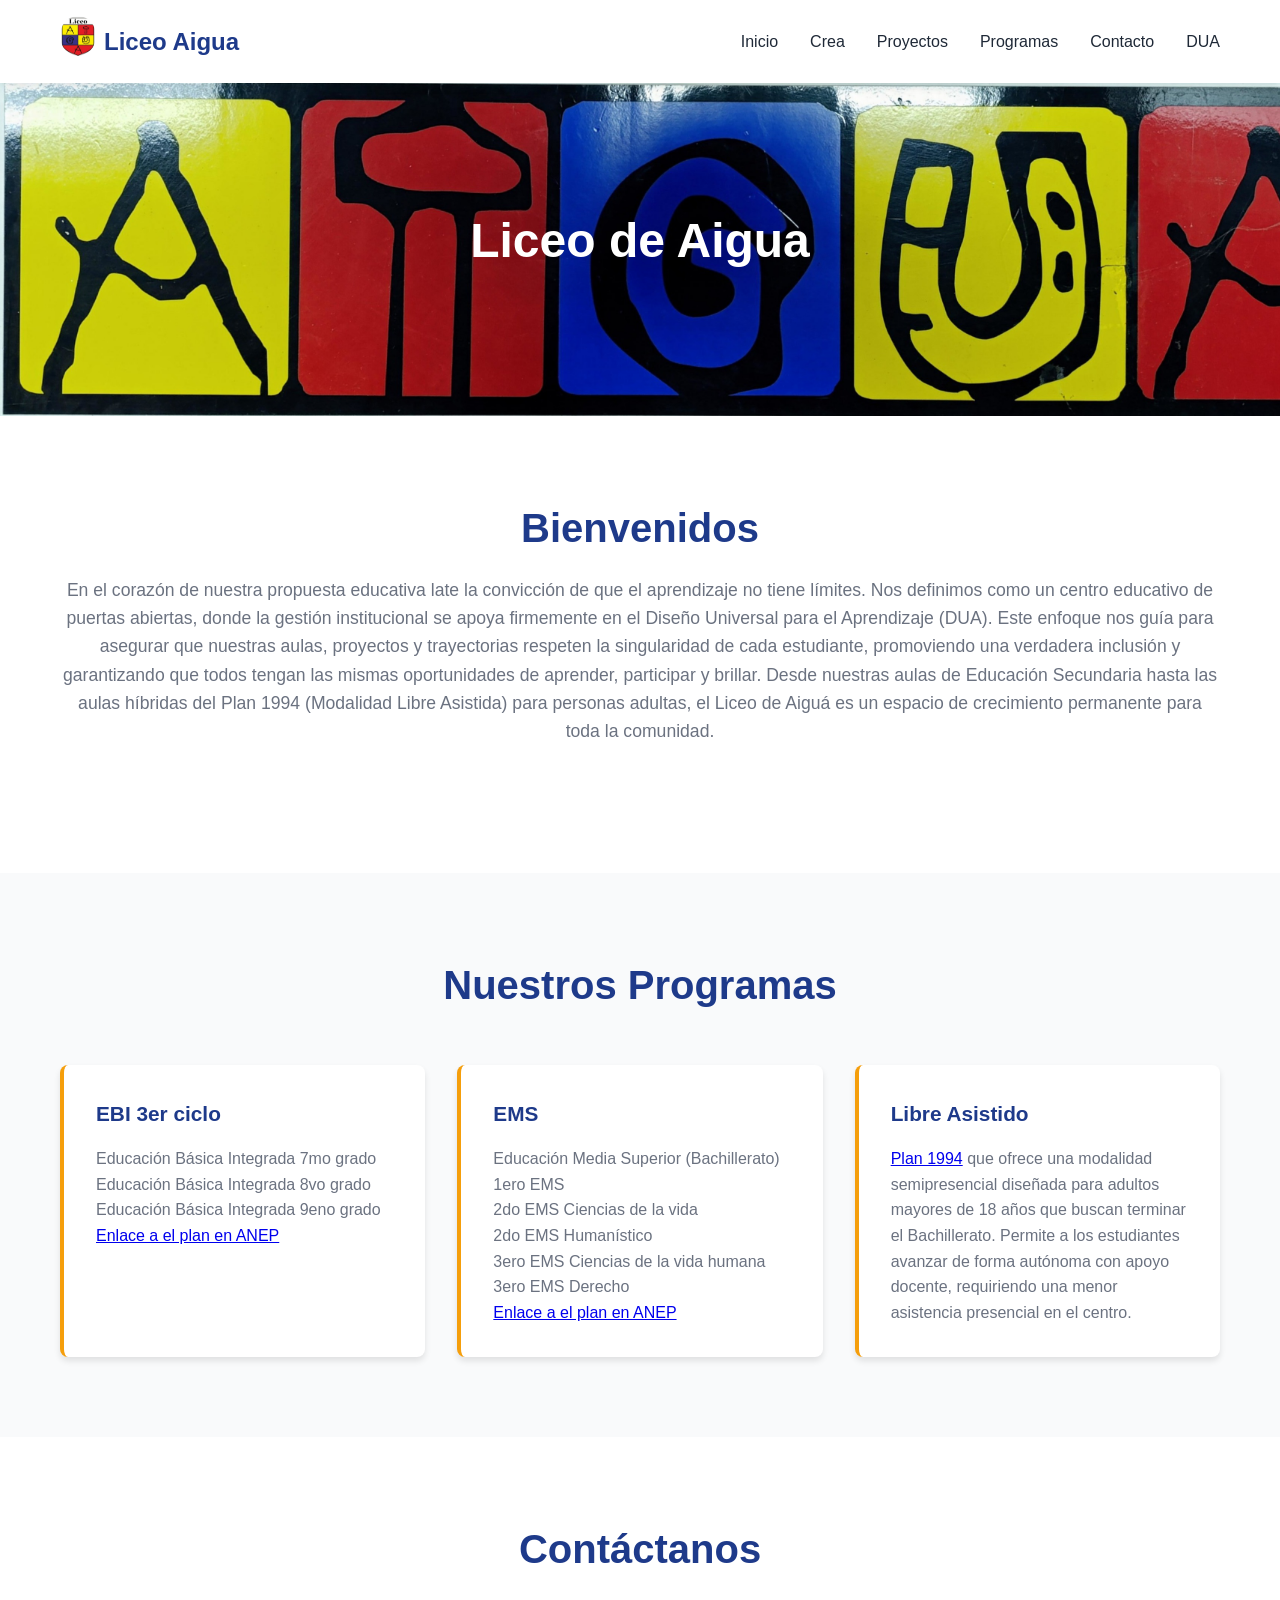
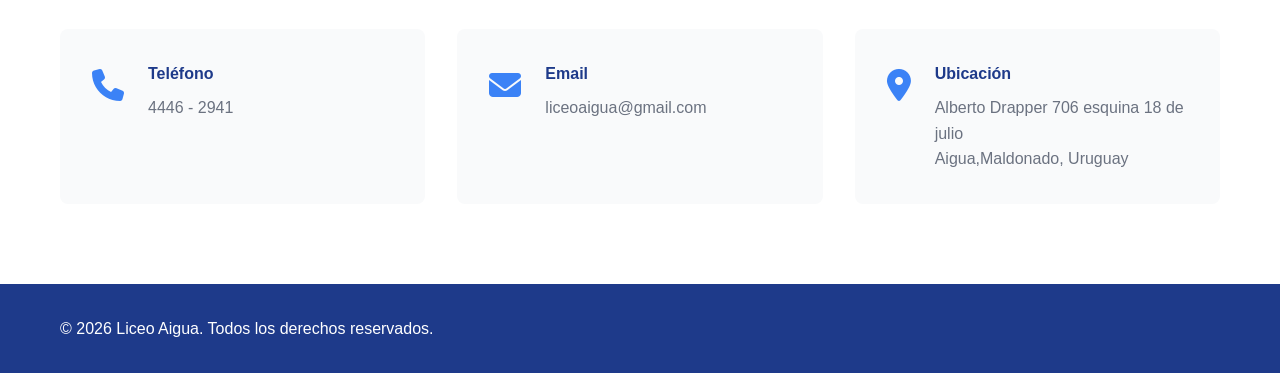
<file: index.html>
<!DOCTYPE html>
<html lang="es">
<head>
    <meta charset="UTF-8">
    <meta name="viewport" content="width=device-width, initial-scale=1.0">
    <title>Liceo Aigua - Página Institucional</title>
    <link rel="stylesheet" href="styles.css">
    <link rel="stylesheet" href="https://cdnjs.cloudflare.com/ajax/libs/font-awesome/6.4.0/css/all.min.css">
</head>
<body>
    <!-- Barra de Navegación -->
    <nav class="navbar">
        <div class="nav-container">
            <div class="nav-logo">
                <a href="index.html"><img src="imagenes/escudo corregido.JPG" ></a>
                <span>Liceo Aigua</span>
            </div>
            <div class="hamburger" id="hamburger">
                <span></span>
                <span></span>
                <span></span>
            </div>
            <ul class="nav-menu" id="navMenu">
                <li class="nav-item"><a href="#inicio" class="nav-link">Inicio</a></li>
                <li class="nav-item"><a href="https://ceibal.edu.uy/plataformas-y-programas/crea/" class="nav-link">Crea</a></li>
                <li class="nav-item"><a href="proyectos.html" class="nav-link">Proyectos</a></li>
                <li class="nav-item"><a href="#programs" class="nav-link">Programas</a></li>
                <li class="nav-item"><a href="#contact" class="nav-link">Contacto</a></li>
                <li class="nav-item"><p class="nav-link" onclick="/*cambiarFuente('Lucida Handwriting')*/intercalarFuente()">DUA</p></li>
            </ul>
        </div>
    </nav>

    <!-- Sección Hero -->
    <section class="hero" id="inicio">
        <div class="hero-content">
            <h1>Liceo de Aigua</h1>
    </section>

    <!-- Sección Acerca de -->
    <section class="about" id="about">
        <div class="container">
            <h2>Bienvenidos</h2>
            <p>En el corazón de nuestra propuesta educativa late la convicción de que el aprendizaje no tiene límites. Nos definimos como un centro educativo de puertas abiertas, donde la gestión institucional se apoya firmemente en el Diseño Universal para el Aprendizaje (DUA). Este enfoque nos guía para asegurar que nuestras aulas, proyectos y trayectorias respeten la singularidad de cada estudiante, promoviendo una verdadera inclusión y garantizando que todos tengan las mismas oportunidades de aprender, participar y brillar.
Desde nuestras aulas de Educación Secundaria hasta las aulas híbridas del Plan 1994 (Modalidad Libre Asistida) para personas adultas, el Liceo de Aiguá es un espacio de crecimiento permanente para toda la comunidad.

</p>
            <div id="notificaciones" class="features">
                <div class="feature-card">
                    <i class="fas fa-book"></i>
                    <h3>Excelencia Académica</h3>
                    <p>Programas educativos de alta calidad</p>
                </div>
                <div class="feature-card">
                    <i class="fas fa-users"></i>
                    <h3>Comunidad</h3>
                    <p>Un ambiente inclusivo y solidario</p>
                </div>
                <div class="feature-card">
                    <i class="fas fa-rocket"></i>
                    <h3>Innovación</h3>
                    <p>Tecnología en la educación</p>
                </div>
            </div>
        </div>
    </section>

    <!-- Sección Programas -->
    <section class="programs" id="programs">
        <div class="container">
            <h2>Nuestros Programas</h2>
            <div class="programs-grid">
                <div class="program-card">
                    <h3>EBI 3er ciclo</h3>
                    <p>Educación Básica Integrada 7mo grado</p>
                    
                    <p>Educación Básica Integrada 8vo grado</p>
                    
                    <p>Educación Básica Integrada 9eno grado</p>
                    <a href="https://www.dges.edu.uy/propuesta-educativa/educacion-basica-integrada-plan-2023" target="_blank">Enlace a el plan en ANEP</a>
                </div>
                <div class="program-card">
                    <h3>EMS</h3>
                    <p>Educación Media Superior (Bachillerato)</p>
                    <p> 1ero EMS</p>
                    <p> 2do EMS Ciencias de la vida</p>
                    <p> 2do EMS Humanístico</p>
                    <p> 3ero EMS Ciencias de la vida humana</p>
                    <p> 3ero EMS Derecho</p>
                    <a href="https://www.dges.edu.uy/node/120417">Enlace a el plan en ANEP</a>
                </div>
                <div class="program-card">
                    <h3>Libre Asistido</h3>
                    <p> <a href="https://www.dges.edu.uy/propuesta-educativa/educacion-media-superior-plan-1994" target="_blank">Plan 1994</a> que ofrece una modalidad semipresencial diseñada para adultos mayores de 18 años que buscan terminar el Bachillerato. Permite a los estudiantes avanzar de forma autónoma con apoyo docente, requiriendo una menor asistencia presencial en el centro.   </p>
                </div>
            </div>
        </div>
    </section>

    <!-- Sección Contacto -->
    <section class="contact" id="contact">
        <div class="container">
            <h2>Contáctanos</h2>
            <div class="contact-content">
                <div class="contact-info">
                    <div class="info-item">
                        <i class="fas fa-phone"></i>
                        <div>
                            <h4>Teléfono</h4>
                            <p>4446 - 2941</p>
                        </div>
                    </div>
                    <div class="info-item">
                        <i class="fas fa-envelope"></i>
                        <div>
                            <h4>Email</h4>
                            <p>liceoaigua@gmail.com</p>
                        </div>
                    </div>
                    <div class="info-item">
                        <i class="fas fa-map-marker-alt"></i>
                        <div>
                            <h4>Ubicación</h4>
                            <p>Alberto Drapper 706 esquina 18 de julio</p>
                            <p>Aigua,Maldonado, Uruguay</p>
                        </div>
                    </div>
                </div>
            </div>
        </div>
    </section>

    <!-- Footer -->
    <footer class="footer">
        <div class="container">
            <p>&copy; 2026 Liceo Aigua. Todos los derechos reservados.</p>
        </div>
    </footer>

    <script src="javascript/script.js"></script>
    <script src="javascript/notificaciones.js"></script>
    
</body>
</html>
</file>
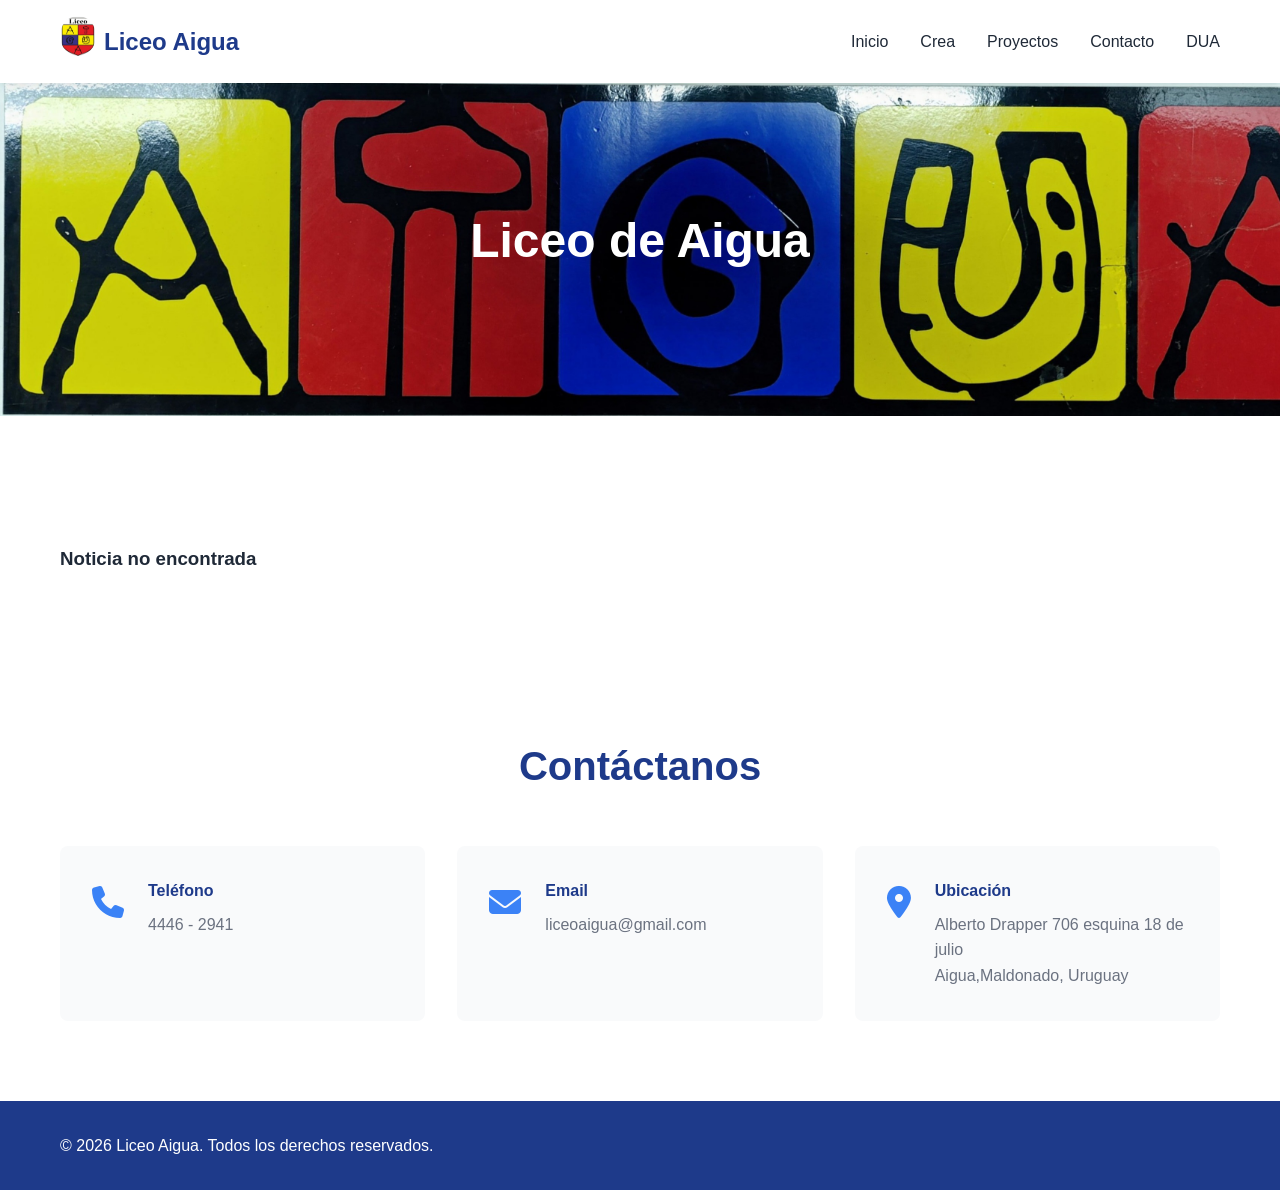
<file: noticia.html>
<!DOCTYPE html>
<html lang="es">
<head>
    <meta charset="UTF-8">
    <meta name="viewport" content="width=device-width, initial-scale=1.0">
    <title>Liceo Aigua - Página Institucional</title>
    <link rel="stylesheet" href="styles.css">
    <link rel="stylesheet" href="https://cdnjs.cloudflare.com/ajax/libs/font-awesome/6.4.0/css/all.min.css">
</head>
<body>
    <!-- Barra de Navegación -->
    <nav class="navbar">
        <div class="nav-container">
            <div class="nav-logo">
                <a href="index.html"><img src="imagenes/escudo corregido.JPG" ></a>
                <span>Liceo Aigua</span>
            </div>
            <div class="hamburger" id="hamburger">
                <span></span>
                <span></span>
                <span></span>
            </div>
            <ul class="nav-menu" id="navMenu">
                <li class="nav-item"><a href="index.html" class="nav-link">Inicio</a></li>
                <li class="nav-item"><a href="https://ceibal.edu.uy/plataformas-y-programas/crea/" class="nav-link">Crea</a></li>
                <li class="nav-item"><a href="proyectos.html" class="nav-link">Proyectos</a></li>
                <li class="nav-item"><a href="#contact" class="nav-link">Contacto</a></li>
                
                <li class="nav-item"><p class="nav-link" onclick="/*cambiarFuente('Lucida Handwriting')*/intercalarFuente()">DUA</p></li>
            </ul>
        </div>
    </nav>

    <!-- Sección Hero -->
    <section class="hero" id="inicio">
        <div class="hero-content">
            <h1>Liceo de Aigua</h1>
    </section>

    <!-- Sección Acerca de -->
    <section class="about" id="about">
        <div class="container">
        <div id="noticia" class="features">
            <h2>Cargando</h2>
                
        </div>
        </div>
    </section>

    <!-- Sección Contacto -->
    <section class="contact" id="contact">
        <div class="container">
            <h2>Contáctanos</h2>
            <div class="contact-content">
                <div class="contact-info">
                    <div class="info-item">
                        <i class="fas fa-phone"></i>
                        <div>
                            <h4>Teléfono</h4>
                            <p>4446 - 2941</p>
                        </div>
                    </div>
                    <div class="info-item">
                        <i class="fas fa-envelope"></i>
                        <div>
                            <h4>Email</h4>
                            <p>liceoaigua@gmail.com</p>
                        </div>
                    </div>
                    <div class="info-item">
                        <i class="fas fa-map-marker-alt"></i>
                        <div>
                            <h4>Ubicación</h4>
                            <p>Alberto Drapper 706 esquina 18 de julio</p>
                            <p>Aigua,Maldonado, Uruguay</p>
                        </div>
                    </div>
                </div>
            </div>
        </div>
    </section>

    <!-- Footer -->
    <footer class="footer">
        <div class="container">
            <p>&copy; 2026 Liceo Aigua. Todos los derechos reservados.</p>
        </div>
    </footer>

    <script src="javascript/script.js"></script>
    <script src="javascript/noticia.js"></script>
</body>
</html>
</file>
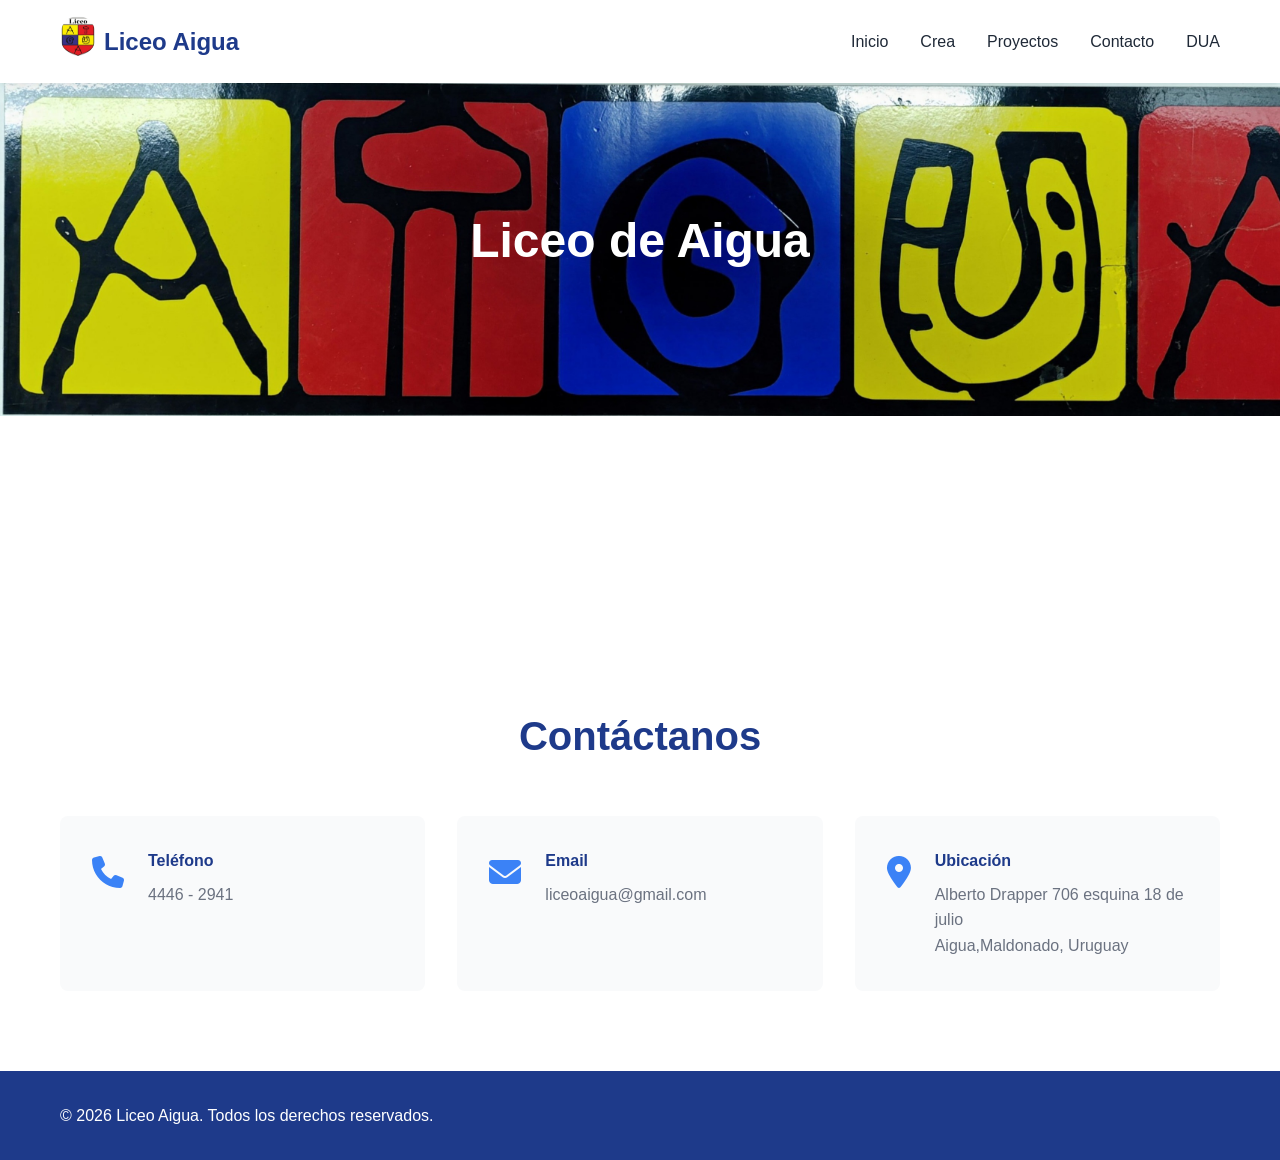
<file: proyecto.html>
<!DOCTYPE html>
<html lang="es">
<head>
    <meta charset="UTF-8">
    <meta name="viewport" content="width=device-width, initial-scale=1.0">
    <title>Liceo Aigua - Página Institucional</title>
    <link rel="stylesheet" href="styles.css">
    <link rel="stylesheet" href="https://cdnjs.cloudflare.com/ajax/libs/font-awesome/6.4.0/css/all.min.css">
</head>
<body>
    <!-- Barra de Navegación -->
    <nav class="navbar">
        <div class="nav-container">
            <div class="nav-logo">
                <a href="index.html"><img src="imagenes/escudo corregido.JPG" ></a>
                <span>Liceo Aigua</span>
            </div>
            <div class="hamburger" id="hamburger">
                <span></span>
                <span></span>
                <span></span>
            </div>
            <ul class="nav-menu" id="navMenu">
                <li class="nav-item"><a href="index.html" class="nav-link">Inicio</a></li>
                <li class="nav-item"><a href="https://ceibal.edu.uy/plataformas-y-programas/crea/" class="nav-link">Crea</a></li>
                <li class="nav-item"><a href="proyectos.html" class="nav-link">Proyectos</a></li>
                <li class="nav-item"><a href="#contact" class="nav-link">Contacto</a></li>
                
                <li class="nav-item"><p class="nav-link" onclick="/*cambiarFuente('Lucida Handwriting')*/intercalarFuente()">DUA</p></li>
            </ul>
        </div>
    </nav>

    <!-- Sección Hero -->
    <section class="hero" id="inicio">
        <div class="hero-content">
            <h1>Liceo de Aigua</h1>
    </section>

    <!-- Sección Acerca de -->
    <section class="about" id="about">
        <div class="container">
            
        <div id="proyectos" class="features">
            <h2>Cargando</h2>
                
        </div>
        </div>
    </section>

    <!-- Sección Contacto -->
    <section class="contact" id="contact">
        <div class="container">
            <h2>Contáctanos</h2>
            <div class="contact-content">
                <div class="contact-info">
                    <div class="info-item">
                        <i class="fas fa-phone"></i>
                        <div>
                            <h4>Teléfono</h4>
                            <p>4446 - 2941</p>
                        </div>
                    </div>
                    <div class="info-item">
                        <i class="fas fa-envelope"></i>
                        <div>
                            <h4>Email</h4>
                            <p>liceoaigua@gmail.com</p>
                        </div>
                    </div>
                    <div class="info-item">
                        <i class="fas fa-map-marker-alt"></i>
                        <div>
                            <h4>Ubicación</h4>
                            <p>Alberto Drapper 706 esquina 18 de julio</p>
                            <p>Aigua,Maldonado, Uruguay</p>
                        </div>
                    </div>
                </div>
            </div>
        </div>
    </section>

    <!-- Footer -->
    <footer class="footer">
        <div class="container">
            <p>&copy; 2026 Liceo Aigua. Todos los derechos reservados.</p>
        </div>
    </footer>

    <script src="javascript/script.js"></script>
    <script src="javascript/proyectos.js"></script>
</body>
</html>
</file>
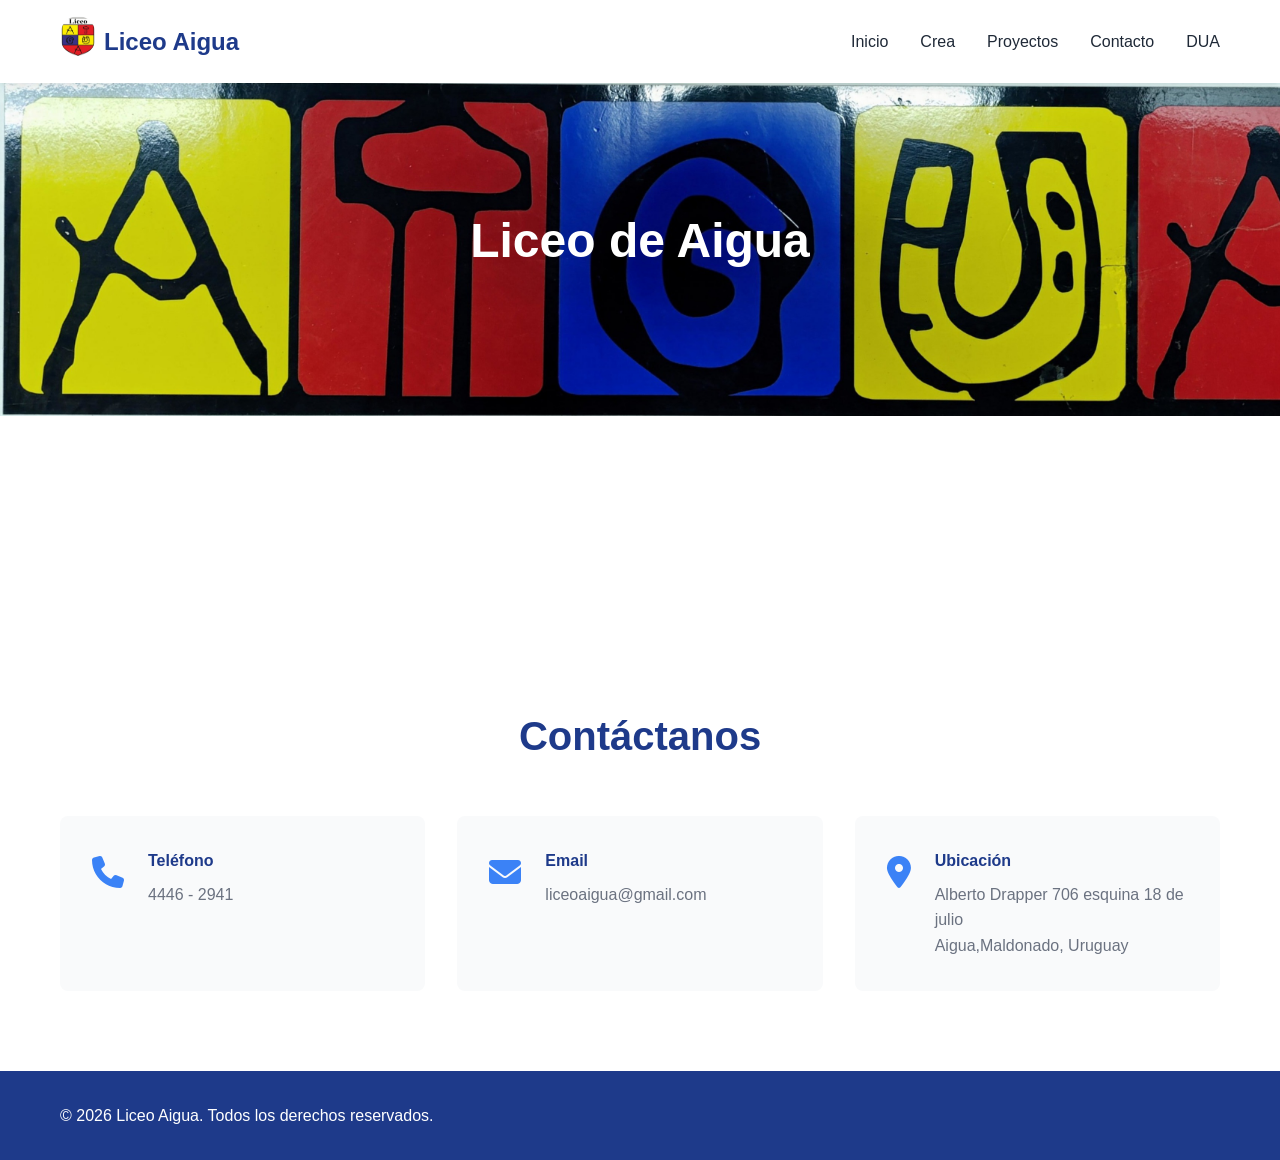
<file: proyectos.html>
<!DOCTYPE html>
<html lang="es">
<head>
    <meta charset="UTF-8">
    <meta name="viewport" content="width=device-width, initial-scale=1.0">
    <title>Liceo Aigua - Página Institucional</title>
    <link rel="stylesheet" href="styles.css">
    <link rel="stylesheet" href="https://cdnjs.cloudflare.com/ajax/libs/font-awesome/6.4.0/css/all.min.css">
</head>
<body>
    <!-- Barra de Navegación -->
    <nav class="navbar">
        <div class="nav-container">
            <div class="nav-logo">
                <a href="index.html"><img src="imagenes/escudo corregido.JPG" ></a>
                <span>Liceo Aigua</span>
            </div>
            <div class="hamburger" id="hamburger">
                <span></span>
                <span></span>
                <span></span>
            </div>
            <ul class="nav-menu" id="navMenu">
                <li class="nav-item"><a href="index.html" class="nav-link">Inicio</a></li>
                <li class="nav-item"><a href="https://ceibal.edu.uy/plataformas-y-programas/crea/" class="nav-link">Crea</a></li>
                <li class="nav-item"><a href="proyectos.html" class="nav-link">Proyectos</a></li>
                <li class="nav-item"><a href="#contact" class="nav-link">Contacto</a></li>
                
                <li class="nav-item"><p class="nav-link" onclick="/*cambiarFuente('Lucida Handwriting')*/intercalarFuente()">DUA</p></li>
            </ul>
        </div>
    </nav>

    <!-- Sección Hero -->
    <section class="hero" id="inicio">
        <div class="hero-content">
            <h1>Liceo de Aigua</h1>
    </section>

    <!-- Sección Acerca de -->
    <section class="about" id="about">
        <div class="container">
            
        <div id="proyectos" class="features">
            <h2>Cargando</h2>
                
        </div>
        </div>
    </section>

    <!-- Sección Contacto -->
    <section class="contact" id="contact">
        <div class="container">
            <h2>Contáctanos</h2>
            <div class="contact-content">
                <div class="contact-info">
                    <div class="info-item">
                        <i class="fas fa-phone"></i>
                        <div>
                            <h4>Teléfono</h4>
                            <p>4446 - 2941</p>
                        </div>
                    </div>
                    <div class="info-item">
                        <i class="fas fa-envelope"></i>
                        <div>
                            <h4>Email</h4>
                            <p>liceoaigua@gmail.com</p>
                        </div>
                    </div>
                    <div class="info-item">
                        <i class="fas fa-map-marker-alt"></i>
                        <div>
                            <h4>Ubicación</h4>
                            <p>Alberto Drapper 706 esquina 18 de julio</p>
                            <p>Aigua,Maldonado, Uruguay</p>
                        </div>
                    </div>
                </div>
            </div>
        </div>
    </section>

    <!-- Footer -->
    <footer class="footer">
        <div class="container">
            <p>&copy; 2026 Liceo Aigua. Todos los derechos reservados.</p>
        </div>
    </footer>

    <script src="javascript/script.js"></script>
    <script src="javascript/proyectos.js"></script>
</body>
</html>
</file>
<file: styles.css>
* {
    margin: 0;
    padding: 0;
    box-sizing: border-box;
}

:root {
    --primary-color: #1e3a8a;
    --secondary-color: #3b82f6;
    --accent-color: #f59e0b;
    --text-dark: #1f2937;
    --text-light: #6b7280;
    --bg-light: #f9fafb;
    --white: #ffffff;
    --border-radius: 8px;
    --transition: all 0.3s ease;
}

body {
    font-family: 'Segoe UI', Tahoma, Geneva, Verdana, sans-serif;
    line-height: 1.6;
    color: var(--text-dark);
    background-color: var(--bg-light);
}

.container {
    max-width: 1200px;
    margin: 0 auto;
    padding: 0 20px;
}

/* ============ NAVBAR ============ */
.navbar {
    position: sticky;
    top: 0;
    background-color: var(--white);
    box-shadow: 0 2px 10px rgba(0, 0, 0, 0.1);
    z-index: 1000;
    transition: var(--transition);
}

.nav-container {
    max-width: 1200px;
    margin: 0 auto;
    padding: 1rem 20px;
    display: flex;
    justify-content: space-between;
    align-items: center;
}

.nav-logo {
    display: flex;
    align-items: center;
    font-size: 1.5rem;
    font-weight: bold;
    color: var(--primary-color);
    cursor: pointer;
    gap: 0.5rem;
}

.nav-logo img {
    width: 36px;
    height: 40px;
    border-radius: 50%;
}
.nav-logo i {
    font-size: 2rem;
}

.nav-menu {
    display: flex;
    list-style: none;
    gap: 2rem;
}

.nav-link {
    color: var(--text-dark);
    text-decoration: none;
    font-weight: 500;
    transition: var(--transition);
    position: relative;
}

.nav-link:hover {
    color: var(--secondary-color);
}

.nav-link::after {
    content: '';
    position: absolute;
    bottom: -5px;
    left: 0;
    width: 0;
    height: 2px;
    background-color: var(--secondary-color);
    transition: width 0.3s ease;
}

.nav-link:hover::after {
    width: 100%;
}

/* ============ HAMBURGER MENU ============ */
.hamburger {
    display: none;
    flex-direction: column;
    cursor: pointer;
    gap: 5px;
}

.hamburger span {
    width: 25px;
    height: 3px;
    background-color: var(--primary-color);
    border-radius: 2px;
    transition: var(--transition);
}

.hamburger.active span:nth-child(1) {
    transform: rotate(45deg) translate(10px, 10px);
}

.hamburger.active span:nth-child(2) {
    opacity: 0;
}

.hamburger.active span:nth-child(3) {
    transform: rotate(-45deg) translate(7px, -7px);
}

/* ============ HERO SECTION ============ */
.hero {
    /*background: linear-gradient(135deg, var(--primary-color) 0%, var(--secondary-color) 100%);*/
    background-image: url("imagenes/logo viejo corregido.JPG");
    background-size: cover;

    color: var(--white);
    padding: 120px 20px;
    text-align: center;
    min-height: 320px;
    display: flex;
    align-items: center;
    justify-content: center;
}

.hero-content h1 {
    font-size: 3rem;
    margin-bottom: 1rem;
    animation: slideIn 0.8s ease;
}

.hero-content p {
    font-size: 1.5rem;
    margin-bottom: 2rem;
    opacity: 0.9;
}

@keyframes slideIn {
    from {
        opacity: 0;
        transform: translateY(20px);
    }
    to {
        opacity: 1;
        transform: translateY(0);
    }
}

/* ============ BUTTONS ============ */
.btn {
    padding: 12px 30px;
    border: none;
    border-radius: var(--border-radius);
    font-size: 1rem;
    font-weight: 600;
    cursor: pointer;
    transition: var(--transition);
    text-decoration: none;
    display: inline-block;
}

.btn-primary {
    background-color: var(--accent-color);
    color: var(--white);
}

.btn-primary:hover {
    background-color: #d97706;
    transform: translateY(-2px);
    box-shadow: 0 5px 15px rgba(245, 158, 11, 0.3);
}

/* ============ ABOUT SECTION ============ */
.about {
    padding: 80px 20px;
    background-color: var(--white);
}

.about h2,
.programs h2,
.contact h2 {
    text-align: center;
    font-size: 2.5rem;
    margin-bottom: 1rem;
    color: var(--primary-color);
}

.about > .container > p {
    text-align: center;
    font-size: 1.1rem;
    color: var(--text-light);
    margin-bottom: 3rem;
}

.features {
    display: grid;
    grid-template-columns: repeat(auto-fit, minmax(280px, 1fr));
    gap: 2rem;
    margin-top: 3rem;
}

.feature-card {
    background-color: var(--bg-light);
    padding: 2rem;
    border-radius: var(--border-radius);
    text-align: center;
    transition: var(--transition);
    border-top: 4px solid var(--secondary-color);
}

.feature-card:hover {
    transform: translateY(-10px);
    box-shadow: 0 10px 30px rgba(0, 0, 0, 0.1);
}

.feature-card i {
    font-size: 3rem;
    color: var(--secondary-color);
    margin-bottom: 1rem;
}

.feature-card h3 {
    margin-bottom: 0.5rem;
    color: var(--primary-color);
}

.feature-card p {
    color: var(--text-light);
}

/* ============ PROGRAMS SECTION ============ */
.programs {
    padding: 80px 20px;
    background-color: var(--bg-light);
}

.programs-grid {
    display: grid;
    grid-template-columns: repeat(auto-fit, minmax(300px, 1fr));
    gap: 2rem;
    margin-top: 3rem;
}

.program-card {
    background-color: var(--white);
    padding: 2rem;
    border-radius: var(--border-radius);
    box-shadow: 0 4px 6px rgba(0, 0, 0, 0.1);
    transition: var(--transition);
    border-left: 4px solid var(--accent-color);
}

.program-card:hover {
    transform: translateX(10px);
    box-shadow: 0 8px 15px rgba(0, 0, 0, 0.15);
}

.program-card h3 {
    color: var(--primary-color);
    margin-bottom: 1rem;
    font-size: 1.3rem;
}

.program-card p {
    color: var(--text-light);
}

/* ============ CONTACT SECTION ============ */
.contact {
    padding: 80px 20px;
    background-color: var(--white);
}

.contact-content {
    margin-top: 3rem;
}

.contact-info {
    display: grid;
    grid-template-columns: repeat(auto-fit, minmax(250px, 1fr));
    gap: 2rem;
}

.info-item {
    display: flex;
    gap: 1.5rem;
    padding: 2rem;
    background-color: var(--bg-light);
    border-radius: var(--border-radius);
    align-items: flex-start;
}

.info-item i {
    font-size: 2rem;
    color: var(--secondary-color);
    margin-top: 0.5rem;
}

.info-item h4 {
    color: var(--primary-color);
    margin-bottom: 0.5rem;
}

.info-item p {
    color: var(--text-light);
}

/* ============ FOOTER ============ */
.footer {
    background-color: var(--primary-color);
    color: var(--white);
    padding: 2rem 20px;
    text-align: center;
}

.footer .container {
    display: flex;
    justify-content: space-between;
    align-items: center;
    flex-wrap: wrap;
    gap: 2rem;
}

.social-links {
    display: flex;
    gap: 1rem;
}

.social-links a {
    display: inline-flex;
    align-items: center;
    justify-content: center;
    width: 40px;
    height: 40px;
    background-color: rgba(255, 255, 255, 0.2);
    border-radius: 50%;
    color: var(--white);
    transition: var(--transition);
}

.social-links a:hover {
    background-color: var(--accent-color);
    transform: scale(1.1);
}

/* ============ RESPONSIVE DESIGN ============ */
@media (max-width: 768px) {
    .hamburger {
        display: flex;
    }

    .nav-menu {
        position: absolute;
        left: -100%;
        top: 70px;
        flex-direction: column;
        background-color: var(--white);
        width: 100%;
        text-align: center;
        transition: 0.3s;
        box-shadow: 0 10px 27px rgba(0, 0, 0, 0.05);
        padding: 2rem 0;
        gap: 0;
    }

    .nav-menu.active {
        left: 0;
    }

    .nav-item {
        padding: 1rem 0;
        border-bottom: 1px solid var(--bg-light);
    }

    .nav-link::after {
        display: none;
    }

    .hero-content h1 {
        font-size: 2rem;
    }

    .hero-content p {
        font-size: 1.1rem;
    }

    .hero {
        padding: 80px 20px;
    }

    .about h2,
    .programs h2,
    .contact h2 {
        font-size: 1.8rem;
    }

    .features,
    .programs-grid,
    .contact-info {
        grid-template-columns: 1fr;
    }

    .footer .container {
        flex-direction: column;
    }
}

div.gallery {
  display: flex;
  flex-wrap: wrap;
  justify-content: center;
}

div.gallery-item {
  margin: 5px;
  border: 1px solid #ccc;
  width: 180px;
}

div.gallery-item:hover {
  border: 1px solid #777;
}

div.gallery-item img {
  width: 100%;
  height: auto;
}

div.gallery-item div.desc {
  padding: 15px;
  text-align: center;
}

@media (max-width: 480px) {
    .nav-logo {
        font-size: 1.2rem;
    }

    .nav-logo i {
        font-size: 1.5rem;
    }

    .hero-content h1 {
        font-size: 1.5rem;
    }

    .hero-content p {
        font-size: 1rem;
    }

    .hero {
        padding: 60px 20px;
        min-height: 300px;
    }

    .about h2,
    .programs h2,
    .contact h2 {
        font-size: 1.5rem;
    }

    .about {
        padding: 60px 20px;
    }

    .programs {
        padding: 60px 20px;
    }

    .contact {
        padding: 60px 20px;
    }

    .feature-card,
    .program-card,
    .info-item {
        padding: 1.5rem;
    }

    .btn {
        padding: 10px 20px;
        font-size: 0.9rem;
    }
}
</file>
